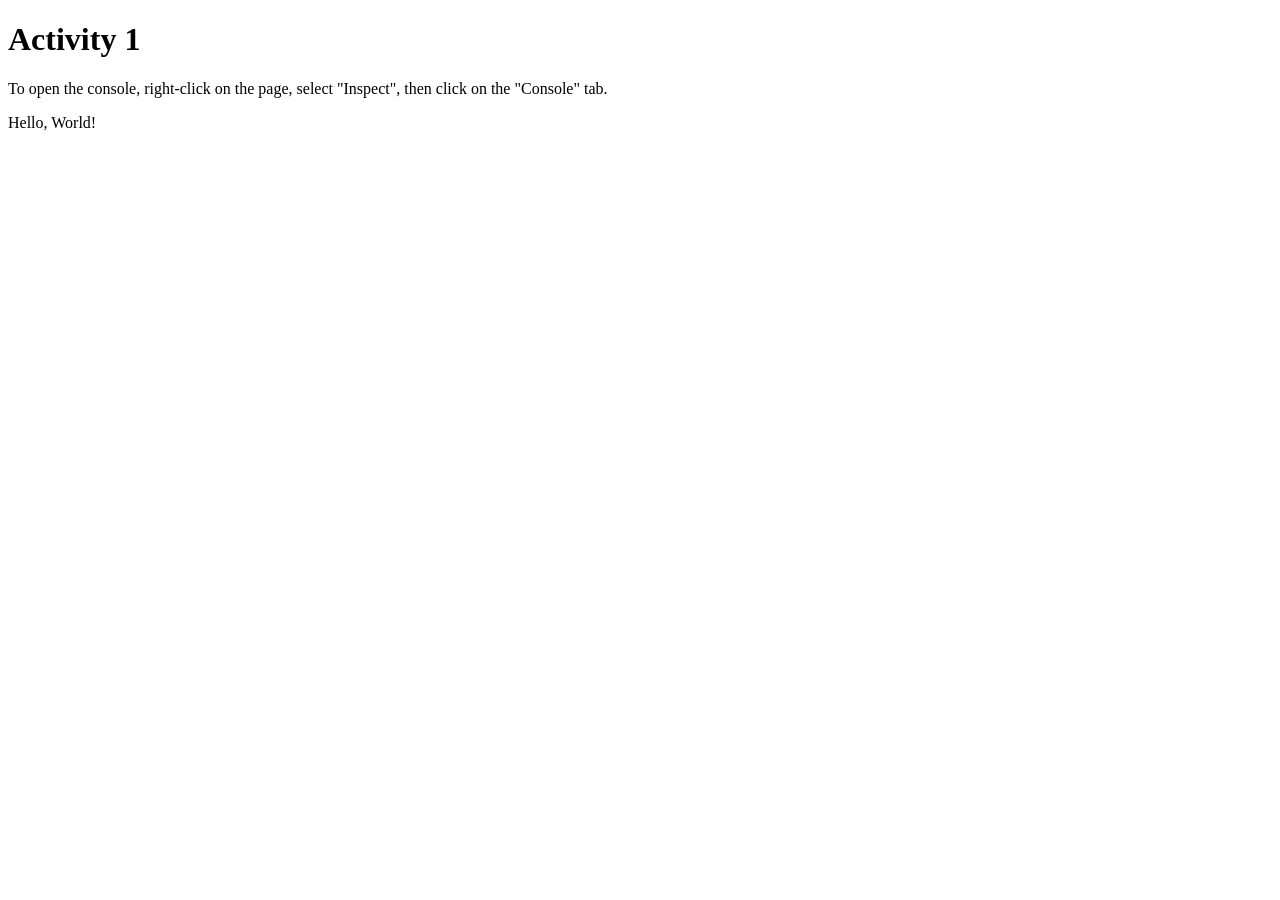
<file: activity-1/index.html>
<!DOCTYPE html>
<html lang="en">
<head>
    <meta charset="UTF-8">
    <title>Activity 1</title>
</head>
<body>

    <h1>Activity 1</h1>

    <p>
        To open the console, right-click on the page, select "Inspect",
        then click on the "Console" tab.
    </p>

    <div id="output"></div>

    <script src="scripts.js"></script>

</body>
</html>
</file>
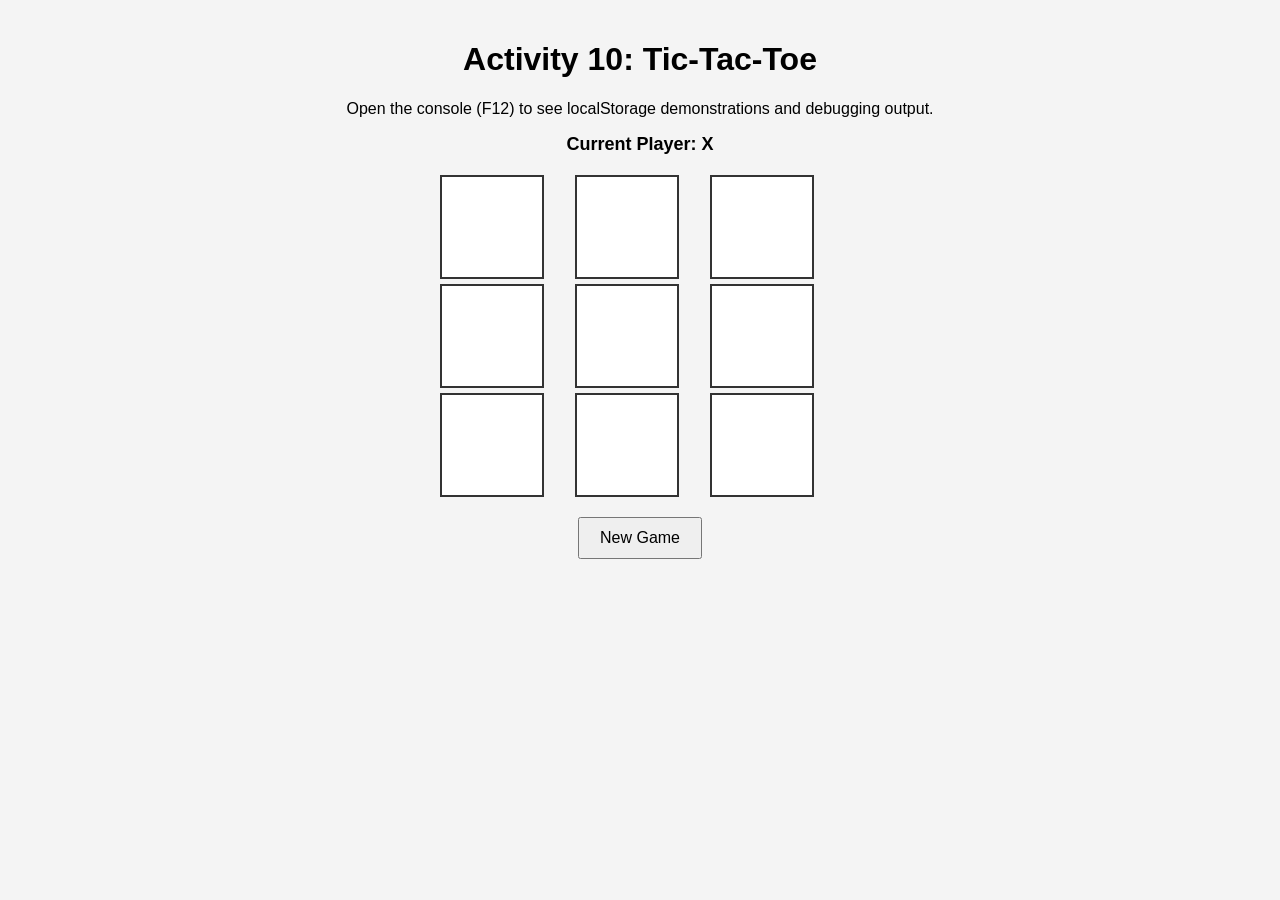
<file: activity-10/index.html>
<!DOCTYPE html>
<html lang="en">
<head>
  <meta charset="UTF-8">
  <meta name="viewport" content="width=device-width, initial-scale=1.0">
  <title>Activity 10: Tic-Tac-Toe with localStorage</title>
  <link rel="stylesheet" href="styles.css">
</head>
<body>

  <h1>Activity 10: Tic-Tac-Toe</h1>
  <p>Open the console (F12) to see localStorage demonstrations and debugging output.</p>

  <div class="game-container">

    <div id="status" class="status">Current Player: X</div>

    <div class="board" id="board">
      <div class="cell" data-index="0"></div>
      <div class="cell" data-index="1"></div>
      <div class="cell" data-index="2"></div>
      <div class="cell" data-index="3"></div>
      <div class="cell" data-index="4"></div>
      <div class="cell" data-index="5"></div>
      <div class="cell" data-index="6"></div>
      <div class="cell" data-index="7"></div>
      <div class="cell" data-index="8"></div>
    </div>

    <button id="newGameBtn">New Game</button>

  </div>

  <script src="scripts.js"></script>
</body>
</html>
</file>
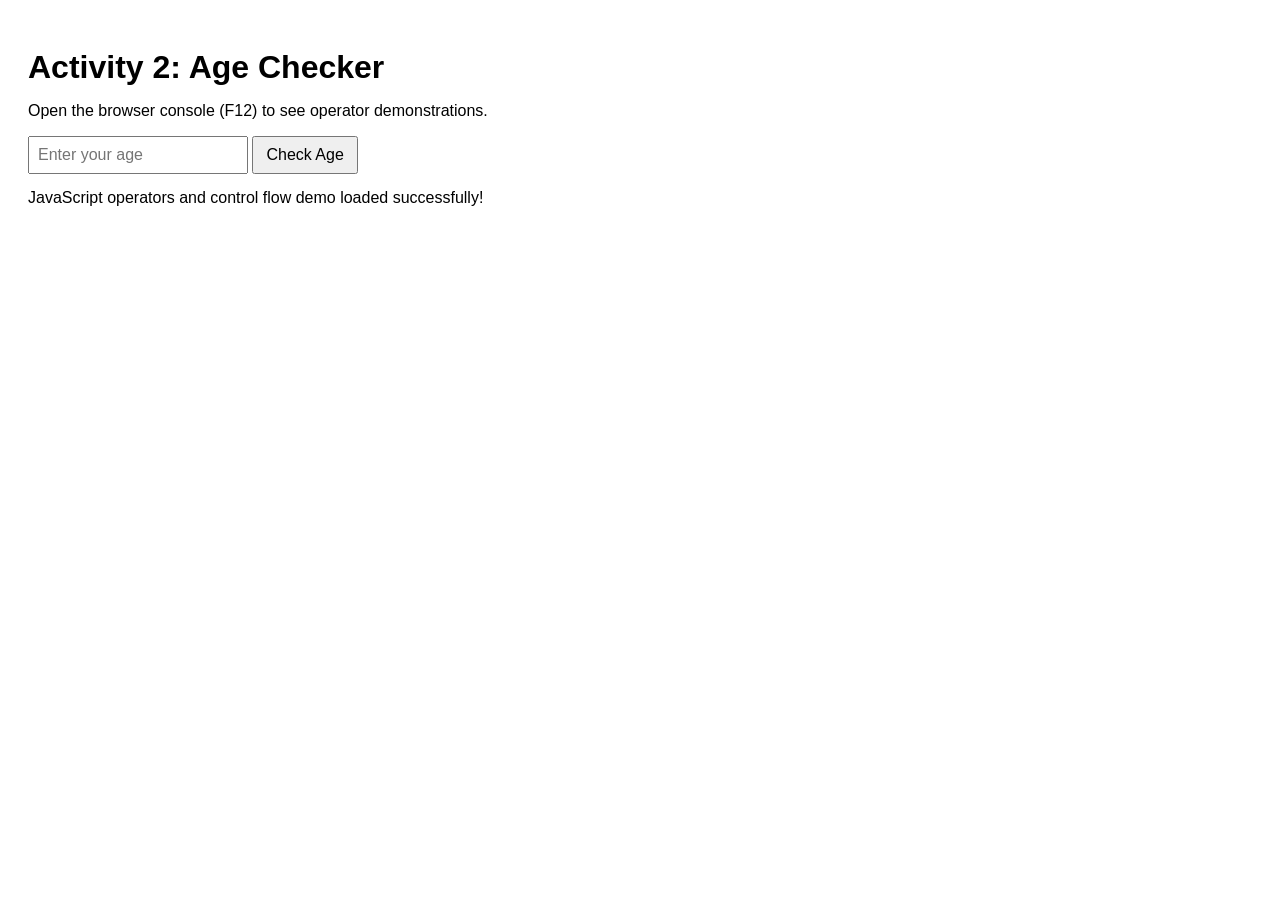
<file: activity-2/Index.html>
<!DOCTYPE html>
<html lang="en">
<head>
  <meta charset="UTF-8">
  <title>Activity 2: Operators and Control Flow</title>
  <link rel="stylesheet" href="styles.css">
</head>
<body>

  <h1>Activity 2: Age Checker</h1>

  <p>Open the browser console (F12) to see operator demonstrations.</p>

  <div class="age-checker">
    <input type="text" id="ageInput" placeholder="Enter your age">
    <button id="checkAge" onclick="checkAge()">Check Age</button>
  </div>

  <div id="result"></div>
  <div id="output"></div>

  <script src="demo.js"></script>
  <script src="scripts.js"></script>
</body>
</html>
</file>
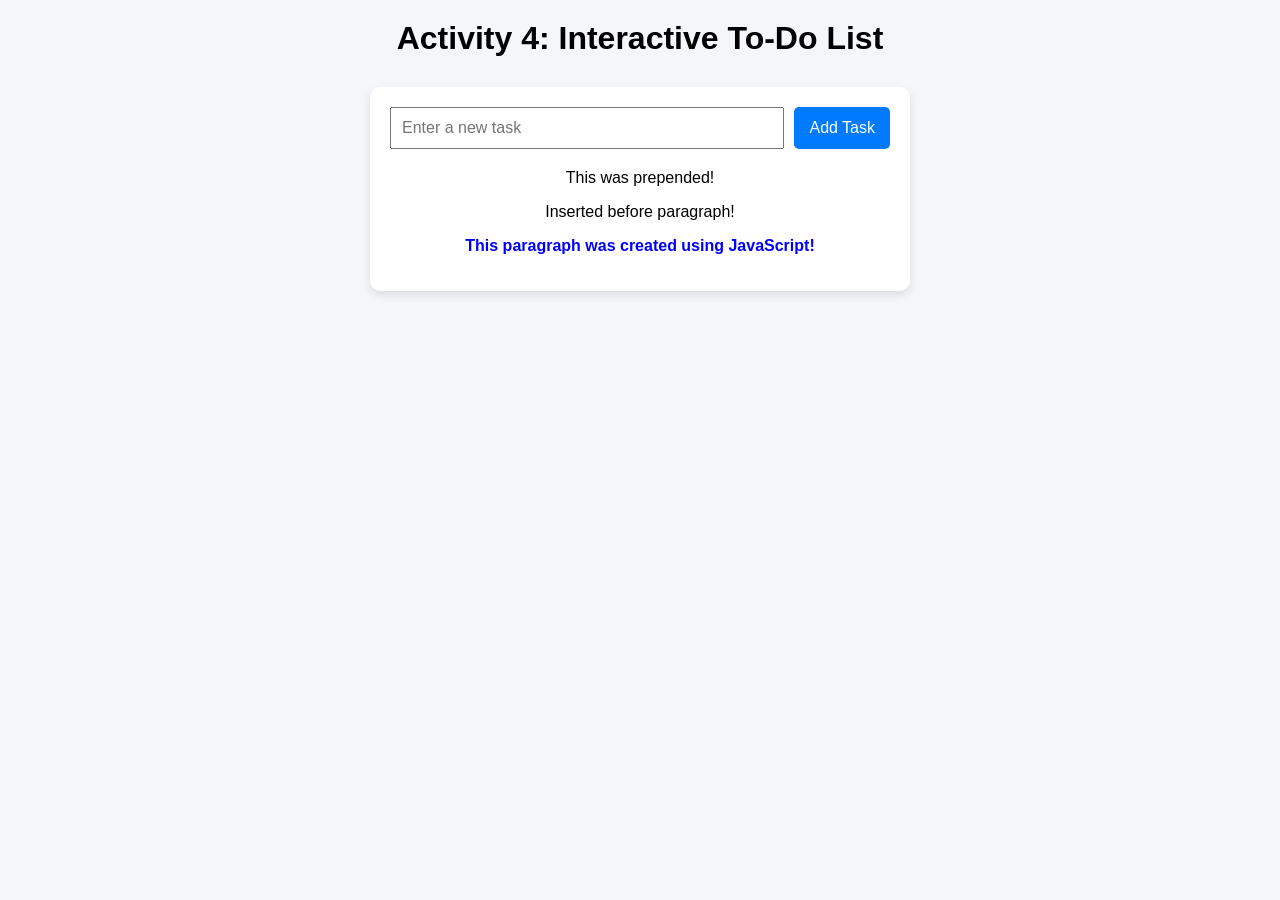
<file: activity-4/index.html>
<!DOCTYPE html>
<html lang="en">
<head>
    <meta charset="UTF-8">
    <title>Activity 4: Interactive To-Do List (Part 1)</title>
    <link rel="stylesheet" href="styles.css">
</head>
<body>

    <h1>Activity 4: Interactive To-Do List</h1>

    <div class="todo-container">
        <div class="input-section">
            <input type="text" id="task-input" placeholder="Enter a new task">
            <button onclick="addTask()">Add Task</button>
        </div>

        <ul id="todo-list"></ul>

        <div id="output"></div>
    </div>

    <script src="scripts.js"></script>
</body>
</html>
</file>
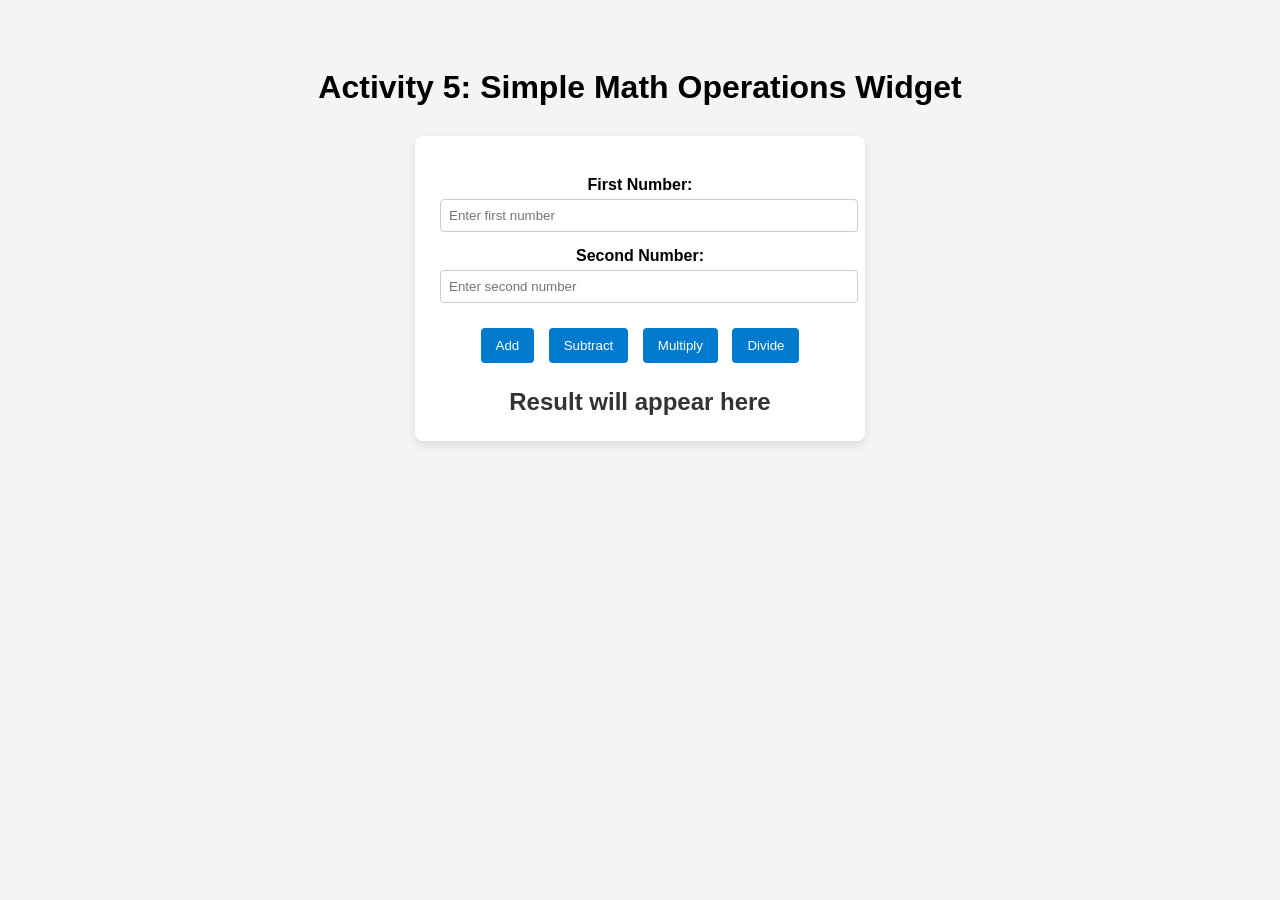
<file: activity-5/index.html>
<!DOCTYPE html>
<html lang="en">
<head>
    <meta charset="UTF-8">
    <title>Activity 5: Simple Math Operations Widget</title>
    <link rel="stylesheet" href="styles.css">
</head>
<body>

    <h1>Activity 5: Simple Math Operations Widget</h1>

    <div class="math-widget">
        <label for="number1">First Number:</label>
        <input type="text" id="number1" placeholder="Enter first number">

        <label for="number2">Second Number:</label>
        <input type="text" id="number2" placeholder="Enter second number">

        <div class="buttons">
            <button data-operation="add">Add</button>
            <button data-operation="subtract">Subtract</button>
            <button data-operation="multiply">Multiply</button>
            <button data-operation="divide">Divide</button>
        </div>

        <div id="result">Result will appear here</div>
    </div>

    <script src="scripts.js"></script>
</body>
</html>
</file>
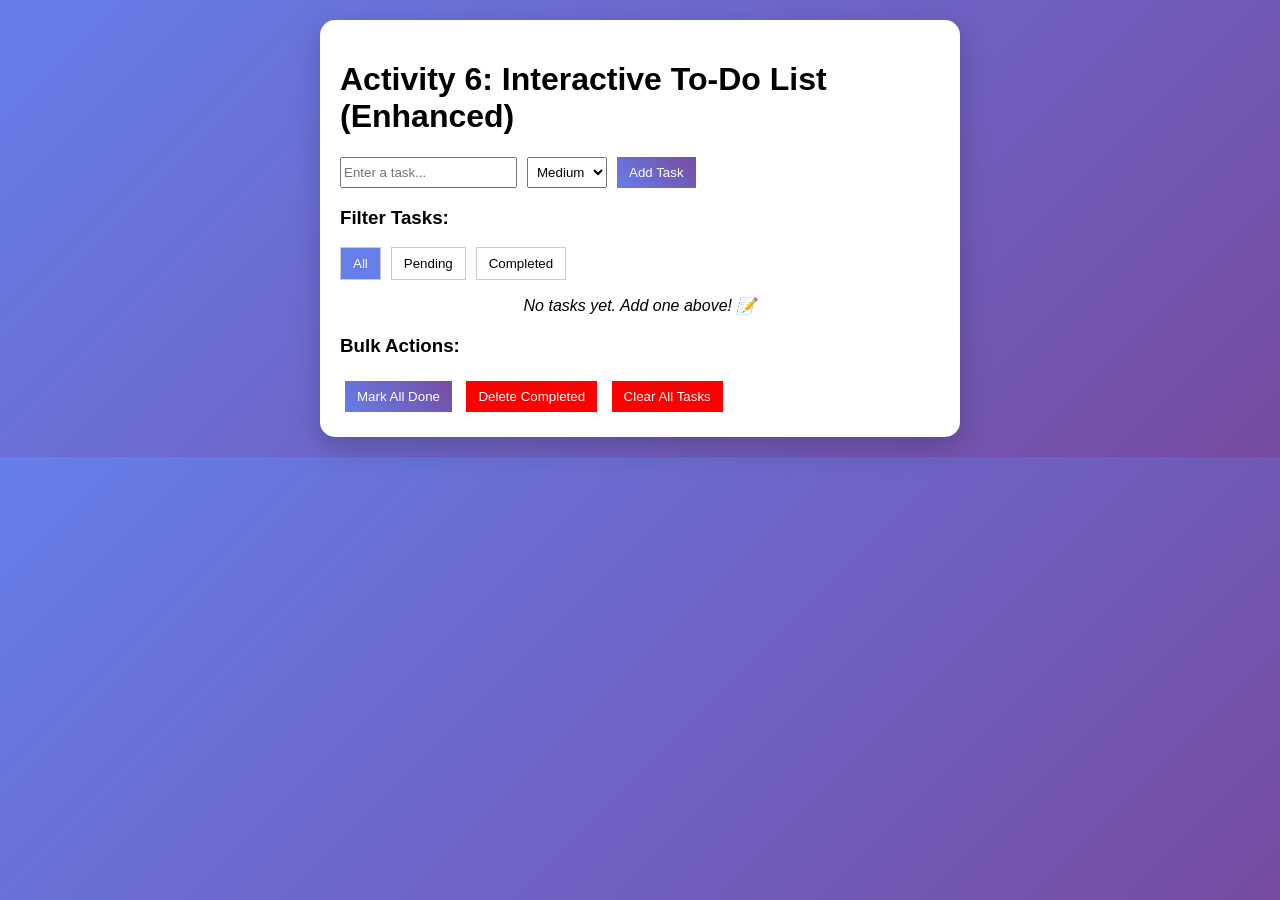
<file: activity-6/index.html>
<!DOCTYPE html>
<html lang="en">
<head>
  <meta charset="UTF-8">
  <title>Activity 6: Interactive To-Do List (Part 2)</title>
  <link rel="stylesheet" href="styles.css">
</head>
<body>

<div class="todo-container">
  <h1>Activity 6: Interactive To-Do List (Enhanced)</h1>

  <!-- Input Section -->
  <div class="input-controls">
    <input type="text" id="taskInput" placeholder="Enter a task...">

    <select id="prioritySelect">
      <option value="low">Low</option>
      <option value="medium" selected>Medium</option>
      <option value="high">High</option>
    </select>

    <button id="addTaskBtn">Add Task</button>
  </div>

  <!-- Filter Section -->
  <div class="filter-section">
    <h3>Filter Tasks:</h3>
    <div class="filter-buttons">
      <button class="filter-btn active" data-filter="all">All</button>
      <button class="filter-btn" data-filter="pending">Pending</button>
      <button class="filter-btn" data-filter="completed">Completed</button>
    </div>
  </div>

  <!-- Task List -->
  <div class="list-section">
    <ul id="todo-list"></ul>

    <div id="emptyState" class="empty-state">
      <p>No tasks yet. Add one above! &#128221;</p>
    </div>
  </div>

  <!-- Bulk Actions -->
  <div class="controls-section">
    <div class="bulk-actions">
      <h3>Bulk Actions:</h3>
      <button id="markAllDoneBtn" class="bulk-btn">Mark All Done</button>
      <button id="deleteCompletedBtn" class="bulk-btn danger">Delete Completed</button>
      <button id="clearAllBtn" class="bulk-btn danger">Clear All Tasks</button>
    </div>
  </div>

</div>

<script src="demos.js"></script>
<script src="scripts.js"></script>
</body>
</html>
</file>
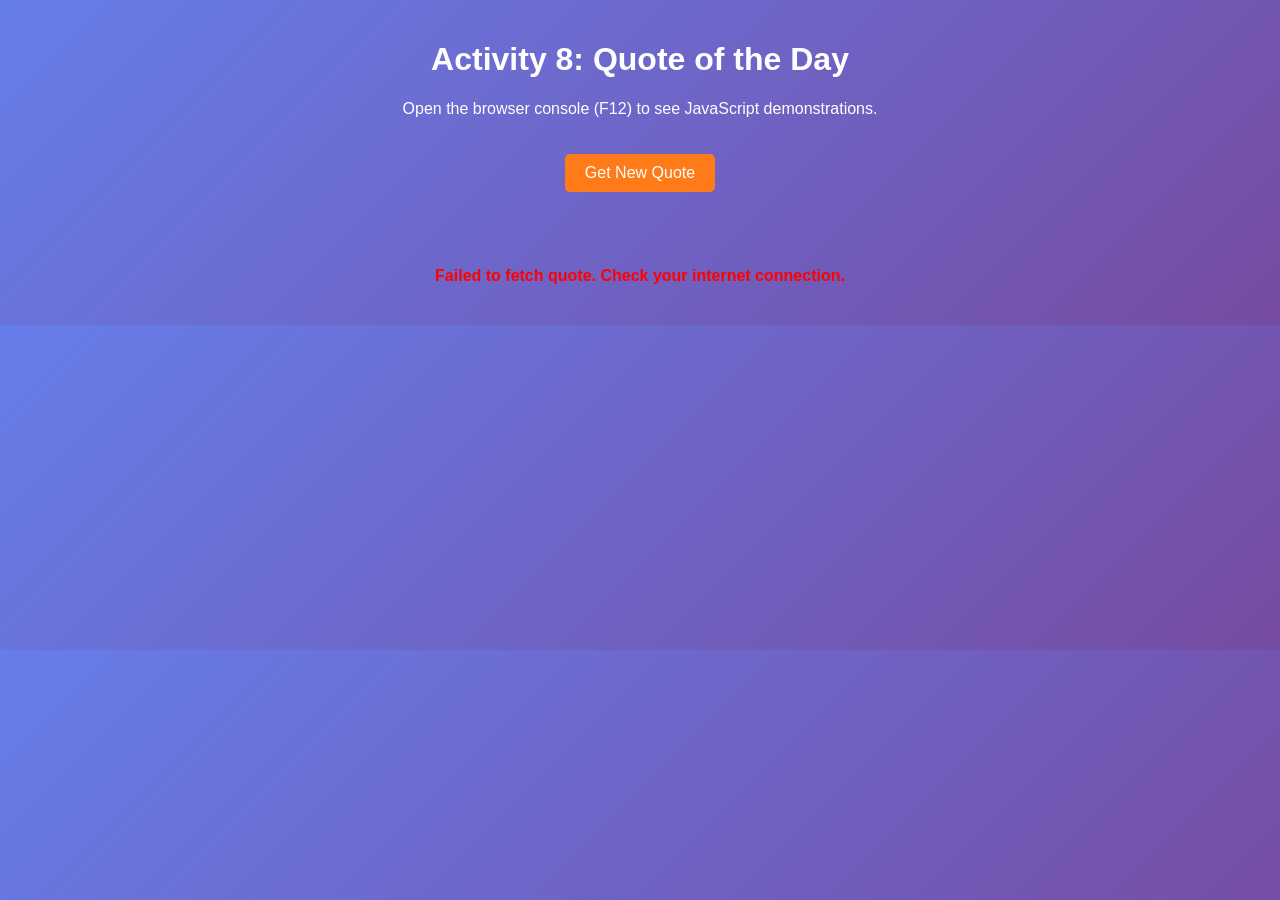
<file: activity-8/index.html>
<!DOCTYPE html>
<html lang="en">
<head>
    <meta charset="UTF-8">
    <meta name="viewport" content="width=device-width, initial-scale=1.0">
    <title>Activity 8: Quote of the Day Generator</title>
    <link rel="stylesheet" href="styles.css">
</head>
<body>

    <h1>Activity 8: Quote of the Day</h1>
    <p>Open the browser console (F12) to see JavaScript demonstrations.</p>

    <div class="quote-generator">
        <button id="new-quote-btn">Get New Quote</button>

        <div id="loading" class="hidden">Loading...</div>

        <div id="quote-container"></div>

        <div id="error" class="hidden"></div>
    </div>

    <script src="demos.js"></script>
    <script src="scripts.js"></script>
</body>
</html>
</file>
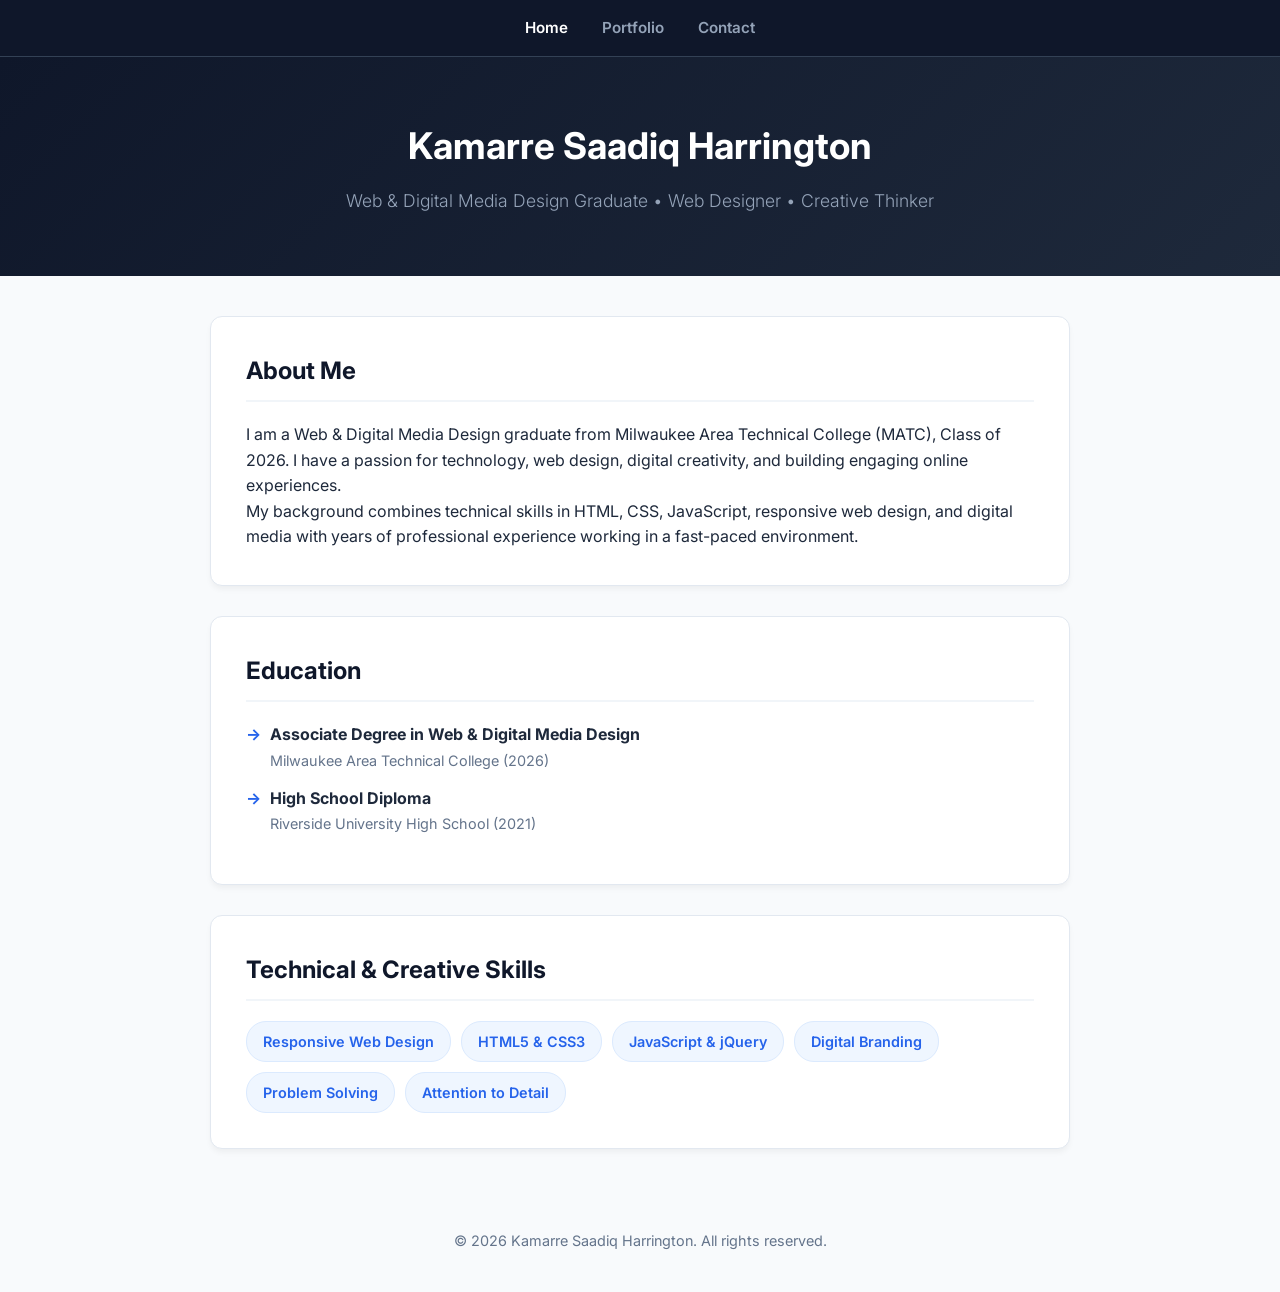
<file: Kamarre Harrington Personal Website.html>
<!DOCTYPE html>
<html lang="en">
<head>
    <meta charset="UTF-8">
    <meta name="viewport" content="width=device-width, initial-scale=1.0">
    <title>Kamarre Harrington | Home</title>
    <link rel="preconnect" href="https://fonts.googleapis.com">
    <link rel="preconnect" href="https://fonts.gstatic.com" crossorigin>
    <link href="https://fonts.googleapis.com/css2?family=Inter:wght@300;400;600;700&display=swap" rel="stylesheet">
    <style>
        :root {
            --bg-color: #f8fafc;
            --text-main: #1e293b;
            --text-muted: #64748b;
            --primary: #2563eb;       
            --card-bg: #ffffff;
            --header-bg: #0f172a;     
        }
        * { box-sizing: border-box; margin: 0; padding: 0; }
        body { font-family: 'Inter', sans-serif; background-color: var(--bg-color); color: var(--text-main); line-height: 1.6; }
        
        /* Global Navigation Bar */
        nav { background: var(--header-bg); padding: 15px 20px; text-align: center; border-bottom: 1px solid #334155; }
        nav a { color: #94a3b8; text-decoration: none; margin: 0 15px; font-weight: 600; font-size: 0.95rem; transition: color 0.2s; }
        nav a:hover, nav a.active { color: white; }

        header { background: linear-gradient(135deg, var(--header-bg) 0%, #1e293b 100%); color: white; padding: 60px 20px; text-align: center; }
        header h1 { font-size: 2.3rem; font-weight: 700; margin-bottom: 12px; }
        header p { font-size: 1.1rem; color: #94a3b8; font-weight: 300; max-width: 600px; margin: 0 auto; }
        
        main { max-width: 900px; margin: 40px auto; padding: 0 20px; }
        .card { background: var(--card-bg); padding: 35px; margin-bottom: 30px; border-radius: 12px; box-shadow: 0 4px 6px -1px rgba(0,0,0,0.05); border: 1px solid #e2e8f0; }
        h2 { font-size: 1.5rem; margin-bottom: 20px; color: var(--header-bg); border-bottom: 2px solid #f1f5f9; padding-bottom: 10px; }
        ul { list-style-type: none; }
        .list-item { position: relative; padding-left: 24px; margin-bottom: 12px; }
        .list-item::before { content: "→"; position: absolute; left: 0; color: var(--primary); font-weight: bold; }
        .skills-grid { display: flex; flex-wrap: wrap; gap: 10px; margin-top: 15px; }
        .skill-tag { background: #eff6ff; color: var(--primary); padding: 8px 16px; border-radius: 20px; font-size: 0.9rem; font-weight: 600; border: 1px solid #dbeafe; }
        .date { color: var(--text-muted); font-size: 0.9rem; }
        footer { text-align: center; padding: 40px 20px; color: var(--text-muted); font-size: 0.9rem; }
    </style>
</head>
<body>

<nav>
    <a href="index.html" class="active">Home</a>
    <a href="portfolio.html">Portfolio</a>
    <a href="contact.html">Contact</a>
</nav>

<header>
    <h1>Kamarre Saadiq Harrington</h1>
    <p>Web & Digital Media Design Graduate • Web Designer • Creative Thinker</p>
</header>

<main>
    <section class="card">
        <h2>About Me</h2>
        <p>I am a Web & Digital Media Design graduate from Milwaukee Area Technical College (MATC), Class of 2026. I have a passion for technology, web design, digital creativity, and building engaging online experiences.</p>
        <p>My background combines technical skills in HTML, CSS, JavaScript, responsive web design, and digital media with years of professional experience working in a fast-paced environment.</p>
    </section>

    <section class="card">
        <h2>Education</h2>
        <ul>
            <li class="list-item"><strong>Associate Degree in Web & Digital Media Design</strong><br><span class="date">Milwaukee Area Technical College (2026)</span></li>
            <li class="list-item"><strong>High School Diploma</strong><br><span class="date">Riverside University High School (2021)</span></li>
        </ul>
    </section>

    <section class="card">
        <h2>Technical & Creative Skills</h2>
        <div class="skills-grid">
            <span class="skill-tag">Responsive Web Design</span>
            <span class="skill-tag">HTML5 & CSS3</span>
            <span class="skill-tag">JavaScript & jQuery</span>
            <span class="skill-tag">Digital Branding</span>
            <span class="skill-tag">Problem Solving</span>
            <span class="skill-tag">Attention to Detail</span>
        </div>
    </section>
</main>

<footer>
    <p>&copy; 2026 Kamarre Saadiq Harrington. All rights reserved.</p>
</footer>

</body>
</html>
</file>
<file: activity-10/styles.css>
body {
  font-family: Arial, sans-serif;
  text-align: center;
  background: #f4f4f4;
  margin: 0;
  padding: 20px;
}

.game-container {
  max-width: 400px;
  margin: auto;
}

.status {
  font-size: 18px;
  margin: 15px 0;
  font-weight: bold;
}

.board {
  display: grid;
  grid-template-columns: repeat(3, 1fr);
  gap: 5px;
  margin: 20px 0;
}

.cell {
  width: 100px;
  height: 100px;
  background: white;
  border: 2px solid #333;
  font-size: 36px;
  display: flex;
  align-items: center;
  justify-content: center;
  cursor: pointer;
  transition: background 0.2s;
}

.cell:hover {
  background: #e0e0e0;
}

.cell.x {
  color: #e74c3c;
}

.cell.o {
  color: #3498db;
}

.cell.winning {
  background: #2ecc71;
  color: white;
}

button {
  padding: 10px 20px;
  font-size: 16px;
  cursor: pointer;
}

/* Mobile responsiveness */
@media (max-width: 500px) {
  .cell {
    width: 80px;
    height: 80px;
    font-size: 28px;
  }
}
</file>
<file: activity-2/styles.css>
body {
  font-family: Arial, sans-serif;
  padding: 20px;
}

h1 {
  margin-bottom: 10px;
}

.age-checker {
  margin: 15px 0;
}

input {
  padding: 8px;
  font-size: 16px;
}

button {
  padding: 8px 12px;
  font-size: 16px;
  cursor: pointer;
}

button:hover {
  background-color: #ddd;
}

#result {
  margin-top: 15px;
  font-weight: bold;
}

.adult {
  color: green;
}

.minor {
  color: blue;
}

.invalid {
  color: red;
}
</file>
<file: activity-4/styles.css>
body {
    font-family: Arial, sans-serif;
    background-color: #f4f6f9;
    text-align: center;
    margin: 0;
    padding: 0;
}

h1 {
    margin-top: 20px;
}

.todo-container {
    width: 90%;
    max-width: 500px;
    margin: 30px auto;
    background: white;
    padding: 20px;
    border-radius: 10px;
    box-shadow: 0 4px 10px rgba(0,0,0,0.1);
}

.input-section {
    display: flex;
    gap: 10px;
}

input {
    flex: 1;
    padding: 10px;
    font-size: 16px;
}

button {
    padding: 10px 15px;
    font-size: 16px;
    cursor: pointer;
    background-color: #007bff;
    color: white;
    border: none;
    border-radius: 5px;
    transition: 0.3s;
}

button:hover {
    background-color: #0056b3;
}

ul {
    list-style: none;
    padding: 0;
    margin-top: 20px;
}

li {
    padding: 10px;
    margin: 8px 0;
    background-color: #f1f1f1;
    border-radius: 5px;
    cursor: pointer;
    transition: 0.3s;
}

li.pending {
    background-color: #ffeeba;
}

li.done {
    background-color: #c3e6cb;
    text-decoration: line-through;
    color: #555;
}

@media (max-width: 500px) {
    .input-section {
        flex-direction: column;
    }
}
</file>
<file: activity-5/styles.css>
body {
    font-family: Arial, sans-serif;
    background-color: #f4f4f4;
    text-align: center;
    padding: 40px;
}

h1 {
    margin-bottom: 30px;
}

.math-widget {
    background: white;
    padding: 25px;
    max-width: 400px;
    margin: 0 auto;
    border-radius: 8px;
    box-shadow: 0 4px 10px rgba(0,0,0,0.1);
}

label {
    display: block;
    margin-top: 15px;
    font-weight: bold;
}

input {
    width: 100%;
    padding: 8px;
    margin-top: 5px;
    border-radius: 4px;
    border: 1px solid #ccc;
}

.buttons {
    margin-top: 20px;
}

button {
    padding: 10px 15px;
    margin: 5px;
    border: none;
    border-radius: 4px;
    background-color: #007acc;
    color: white;
    cursor: pointer;
    transition: background-color 0.3s ease;
}

button:hover {
    background-color: #005f99;
}

button:active {
    transform: scale(0.98);
}

#result {
    margin-top: 20px;
    font-size: 1.5rem;
    font-weight: bold;
    color: #333;
}
</file>
<file: activity-6/styles.css>
body {
  font-family: Arial, sans-serif;
  background: linear-gradient(135deg, #667eea 0%, #764ba2 100%);
  margin: 0;
  padding: 20px;
}

.todo-container {
  max-width: 600px;
  margin: auto;
  background: white;
  padding: 20px;
  border-radius: 15px;
  box-shadow: 0 10px 30px rgba(0,0,0,0.2);
}

button {
  background: linear-gradient(45deg, #667eea, #764ba2);
  color: white;
  border: none;
  padding: 8px 12px;
  cursor: pointer;
}

/* Input Controls */
.input-controls {
  display: flex;
  gap: 10px;
  flex-wrap: wrap;
}

#prioritySelect {
  padding: 5px;
}

/* Filters */
.filter-buttons {
  display: flex;
  gap: 10px;
}

.filter-btn {
  background: white;
  border: 1px solid #ccc;
  color: black;
}

.filter-btn.active {
  background: #667eea;
  color: white;
}

/* Tasks */
.task-item {
  display: flex;
  align-items: center;
  margin: 10px 0;
}

.task-priority {
  width: 8px;
  height: 40px;
  margin-right: 10px;
}

.priority-high { background: red; }
.priority-medium { background: orange; }
.priority-low { background: green; }

.task-item.completed span {
  text-decoration: line-through;
  opacity: 0.6;
}

.task-actions {
  margin-left: auto;
}

.task-btn {
  margin-left: 5px;
}

/* Empty State */
.empty-state {
  text-align: center;
  font-style: italic;
}

/* Bulk Actions */
.bulk-actions {
  margin-top: 20px;
}

.bulk-btn {
  margin: 5px;
}

.bulk-btn.danger {
  background: red;
}

/* Utility */
.hidden {
  display: none !important;
}

/* Responsive */
@media (max-width: 768px) {
  .input-controls {
    flex-direction: column;
  }
}
</file>
<file: activity-8/styles.css>
body {
    font-family: Arial, sans-serif;
    text-align: center;
    background: linear-gradient(135deg, #667eea, #764ba2);
    color: white;
    margin: 0;
    padding: 20px;
}

/* Quote Card */
.quote-generator {
    max-width: 500px;
    margin: auto;
    padding: 20px;
}

#quote-container {
    background: white;
    color: #333;
    padding: 20px;
    border-radius: 10px;
    margin-top: 20px;
    opacity: 0;
    transition: opacity 0.5s ease-in;
}

/* Fade-in */
.show {
    opacity: 1 !important;
}

/* Button */
button {
    padding: 10px 20px;
    border: none;
    border-radius: 5px;
    background: #ff7a18;
    color: white;
    font-size: 16px;
    cursor: pointer;
}

button:hover {
    background: #ff9a3c;
}

/* Loading Spinner */
#loading {
    margin-top: 20px;
}

.hidden {
    display: none;
}

/* Error */
#error {
    color: red;
    margin-top: 15px;
    font-weight: bold;
}

/* Responsive */
@media (max-width: 600px) {
    .quote-generator {
        width: 90%;
    }
}
</file>
